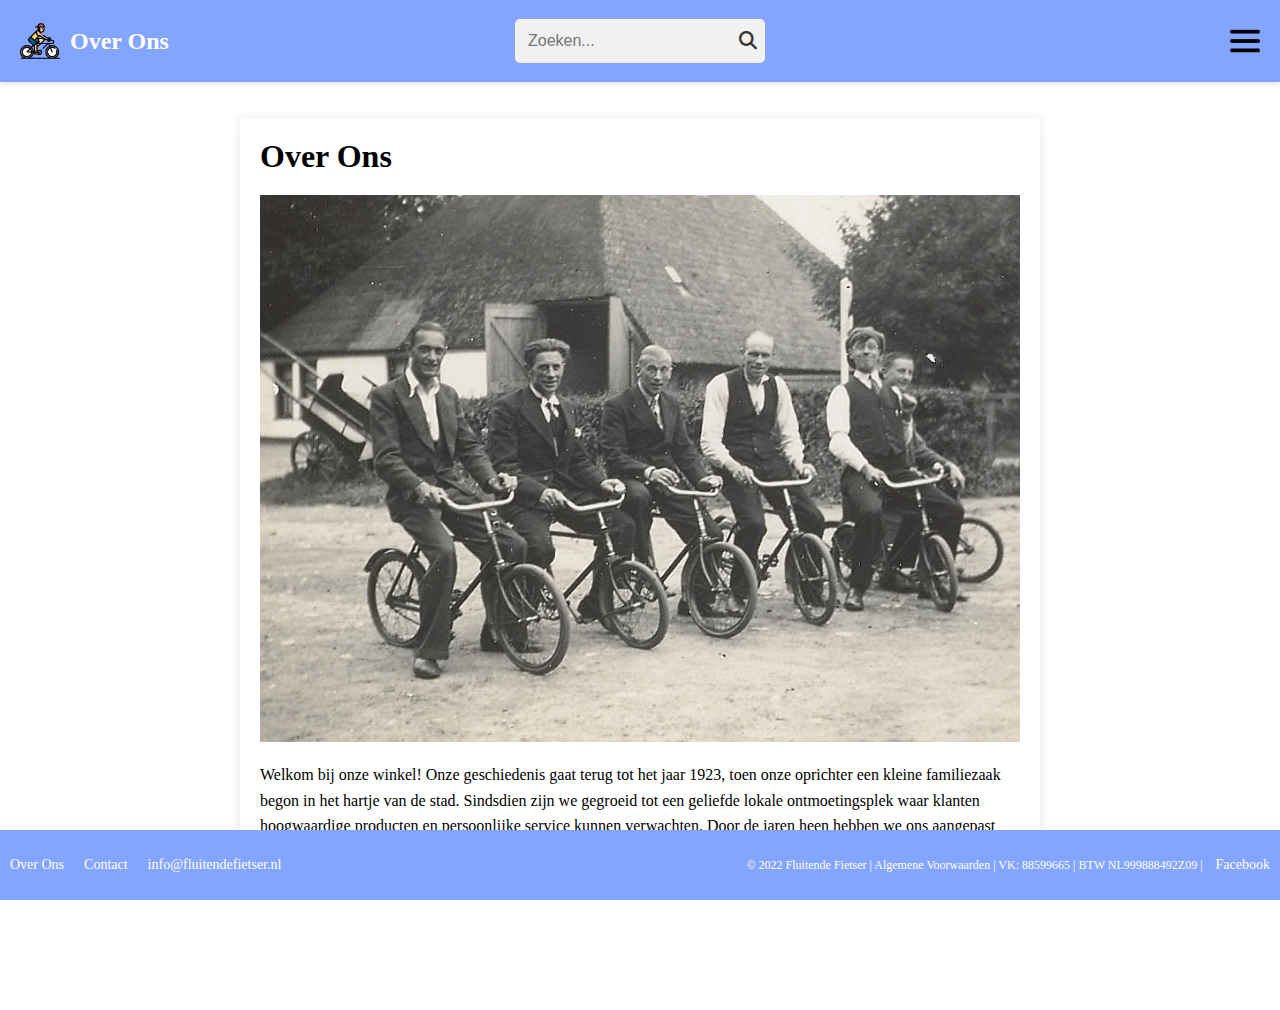
<file: fietser/pages/aboutpagina/index.html>
<!DOCTYPE html>
<html lang="en">
<head>
    <meta charset="UTF-8">
    <meta name="viewport" content="width=device-width, initial-scale=1.0">
    <title>Over ons</title>
    <link rel="stylesheet" href="./overons.css">
    <link
    rel="stylesheet"
    href="https://cdnjs.cloudflare.com/ajax/libs/font-awesome/6.4.2/css/all.min.css"
  />
</head>
<body>
    <nav class="navbar">
        <div class="logo-container">
            <img class="fietser" src="../homepagina/img/bicycle (1).png" alt="Fietsenpagina Logo">
            <h1>Over Ons</h1>
        </div>
        <div class="menu-icon" id="menu-icon">
            <img src="./img/menu.png" alt="Menu Icon">
        </div>
        <div class="search-container">
            <input type="search" placeholder="Zoeken..." id="searchInput" />
            <button id="searchButton">
              <i class="fa-solid fa-magnifying-glass"></i>
            </button>
          </div>
        <div class="menu-dropdown" id="menu-dropdown">
            <ul>
                <li><a href="/fietser/pages/fietsenpagina/fietsen.html">Fietsenpagina</a></li>
                <li><a href="/fietser/pages/homepagina/index.html">HomePagina</a></li>
                <li><a href="/fietser/pages/contactpagina/index.html">Contact</a></li>
                <li><a href="/fietser/pages/aboutpagina/index.html">Over ons</a></li>
            </ul>
        </div>
    </nav>

<br><br>
    <div class="container">
        <h1>Over Ons</h1>
        <img id="historicalImage" src="./img/03.jpg" alt="Historische foto van de winkel">
        <p id="historyText">Welkom bij onze winkel! Onze geschiedenis gaat terug tot het jaar 1923, toen onze oprichter een kleine familiezaak begon in het hartje van de stad. Sindsdien zijn we gegroeid tot een geliefde lokale ontmoetingsplek waar klanten hoogwaardige producten en persoonlijke service kunnen verwachten. Door de jaren heen hebben we ons aangepast aan de veranderende tijden, maar onze kernwaarden blijven onveranderd: kwaliteit, vertrouwen en klanttevredenheid.</p>
    </div>
    <br><br><br><br><br><br><br>



    
    <footer class="footer-navbar">
        <div class="footer-left">
            <a href="/fietser/pages/aboutpagina/index.html">Over Ons</a>
            <a href="/fietser/pages/contactpagina/index.html">Contact</a>
            <a href="mailto:info@fluitendefietser.nl">info@fluitendefietser.nl</a>
        </div>
        <div class="footer-right">
            © 2022 Fluitende Fietser | Algemene Voorwaarden | VK: 88599665 | BTW NL999888492Z09 | 
            <a href="https://facebook.com" target="_blank">Facebook</a>
        </div>
    </footer>


    <script src="./overons.js"></script>
</body>
</html>
</file>
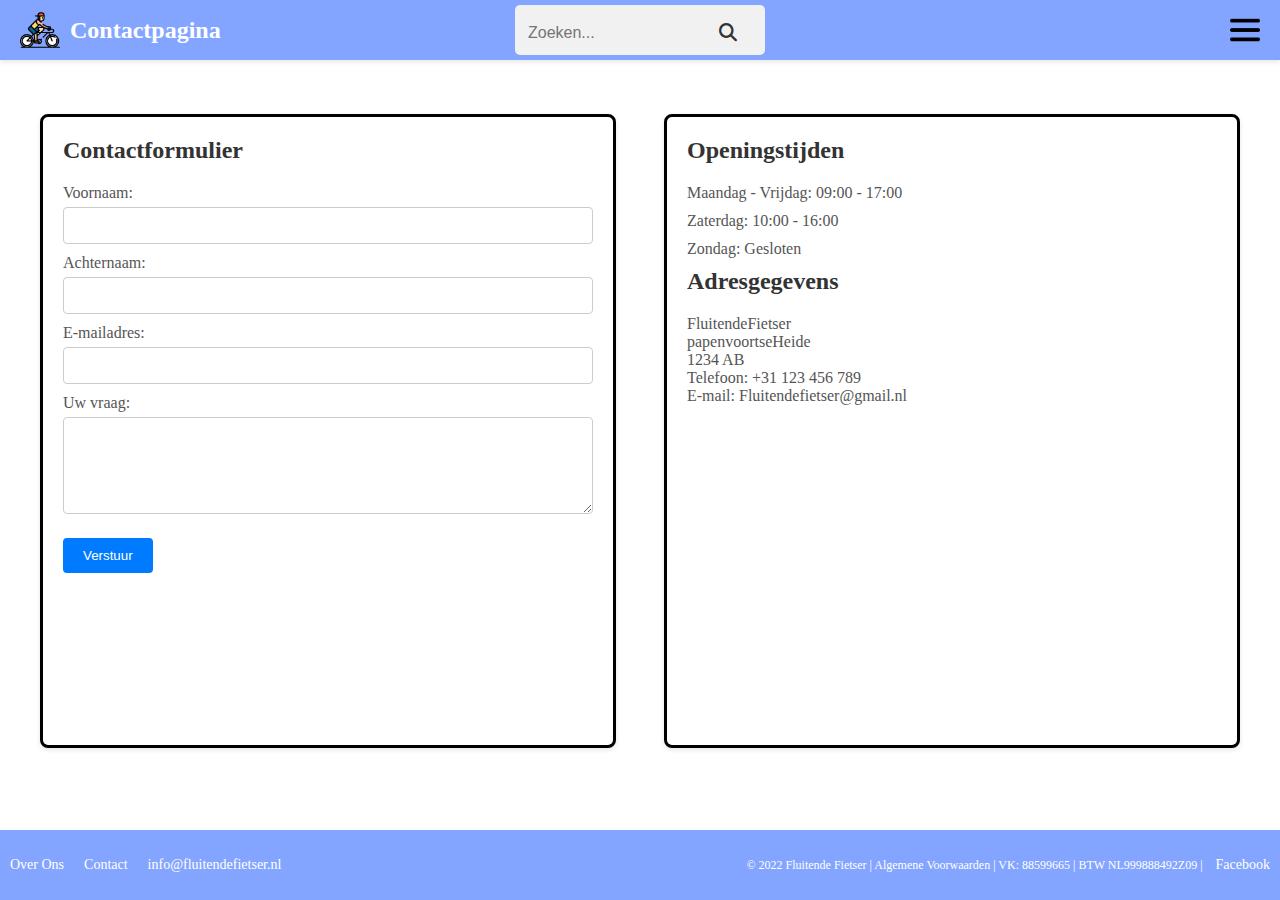
<file: fietser/pages/contactpagina/index.html>
<!DOCTYPE html>
<html lang="en">
<head>
    <meta charset="UTF-8">
    <meta name="viewport" content="width=device-width, initial-scale=1.0">
    <title>Contactpagina</title>
    <link rel="stylesheet" href="./contact.css">
    <link
    rel="stylesheet"
    href="https://cdnjs.cloudflare.com/ajax/libs/font-awesome/6.4.2/css/all.min.css"
  />
</head>
<body>
    <nav class="navbar">
        <div class="logo-container">
            <img class="fietser" src="../homepagina/img/bicycle (1).png" alt="Fietsenpagina Logo">
            <h1>Contactpagina</h1>
        </div>
        <div class="menu-icon" id="menu-icon">
            <img src="./img/menu.png" alt="Menu Icon">
        </div>
        <div class="search-container">
            <input type="search" placeholder="Zoeken..." id="searchInput" />
            <button id="searchButton">
              <i class="fa-solid fa-magnifying-glass"></i>
            </button>
          </div>
        <div class="menu-dropdown" id="menu-dropdown">
            <ul>
                <li><a href="/fietser/pages/fietsenpagina/fietsen.html">Fietsenpagina</a></li>
                <li><a href="/fietser/pages/homepagina/index.html">HomePagina</a></li>
                <li><a href="/fietser/pages/contactpagina/index.html">Contact</a></li>
                <li><a href="/fietser/pages/aboutpagina/index.html">Over ons</a></li>
            </ul>
        </div>
    </nav>
<br><br><br>

    <div class="container">
        <div class="form-section">
            <h2>Contactformulier</h2>
            <form id="contactForm">
                <label for="firstName">Voornaam:</label>
                <input type="text" id="firstName" name="firstName" required>

                <label for="lastName">Achternaam:</label>
                <input type="text" id="lastName" name="lastName" required>

                <label for="email">E-mailadres:</label>
                <input type="email" id="email" name="email" required>

                <label for="question">Uw vraag:</label>
                <textarea id="question" name="question" rows="5" required></textarea>

                <button type="submit">Verstuur</button>
            </form>
        </div>
        <div class="info-section">
            <h2>Openingstijden</h2>
            <p>Maandag - Vrijdag: 09:00 - 17:00</p>
            <p>Zaterdag: 10:00 - 16:00</p>
            <p>Zondag: Gesloten</p>

            <h2>Adresgegevens</h2>
            <p>FluitendeFietser<br>
            papenvoortseHeide<br>
            1234 AB<br>
            Telefoon: +31 123 456 789<br>
            E-mail: Fluitendefietser@gmail.nl</p>

            <div class="map">
                <iframe src="https://www.google.com/maps/embed?pb=!1m18!1m12!1m3!1d2448.646856295528!2d5.593374!3d51.474249!2m3!1f0!2f0!3f0!3m2!1i1024!2i768!4f13.1!3m3!1m2!1s0x47c6c5a0b1e1c8a7%3A0x5a0faa5c7eacf18d!2sSample%20Location!5e0!3m2!1sen!2snl!4v1698765432109" allowfullscreen="" loading="lazy"></iframe>
            </div>
        </div>
    </div>



<br><br><br><br><br><br><br>
    <footer class="footer-navbar">
        <div class="footer-left">
            <a href="/fietser/pages/aboutpagina/index.html">Over Ons</a>
            <a href="/fietser/pages/contactpagina/index.html">Contact</a>
            <a href="mailto:info@fluitendefietser.nl">info@fluitendefietser.nl</a>
        </div>
        <div class="footer-right">
            © 2022 Fluitende Fietser | Algemene Voorwaarden | VK: 88599665 | BTW NL999888492Z09 | 
            <a href="https://facebook.com" target="_blank">Facebook</a>
        </div>
    </footer>

<script src="./contact.js"></script>
</body>
</html>
</file>
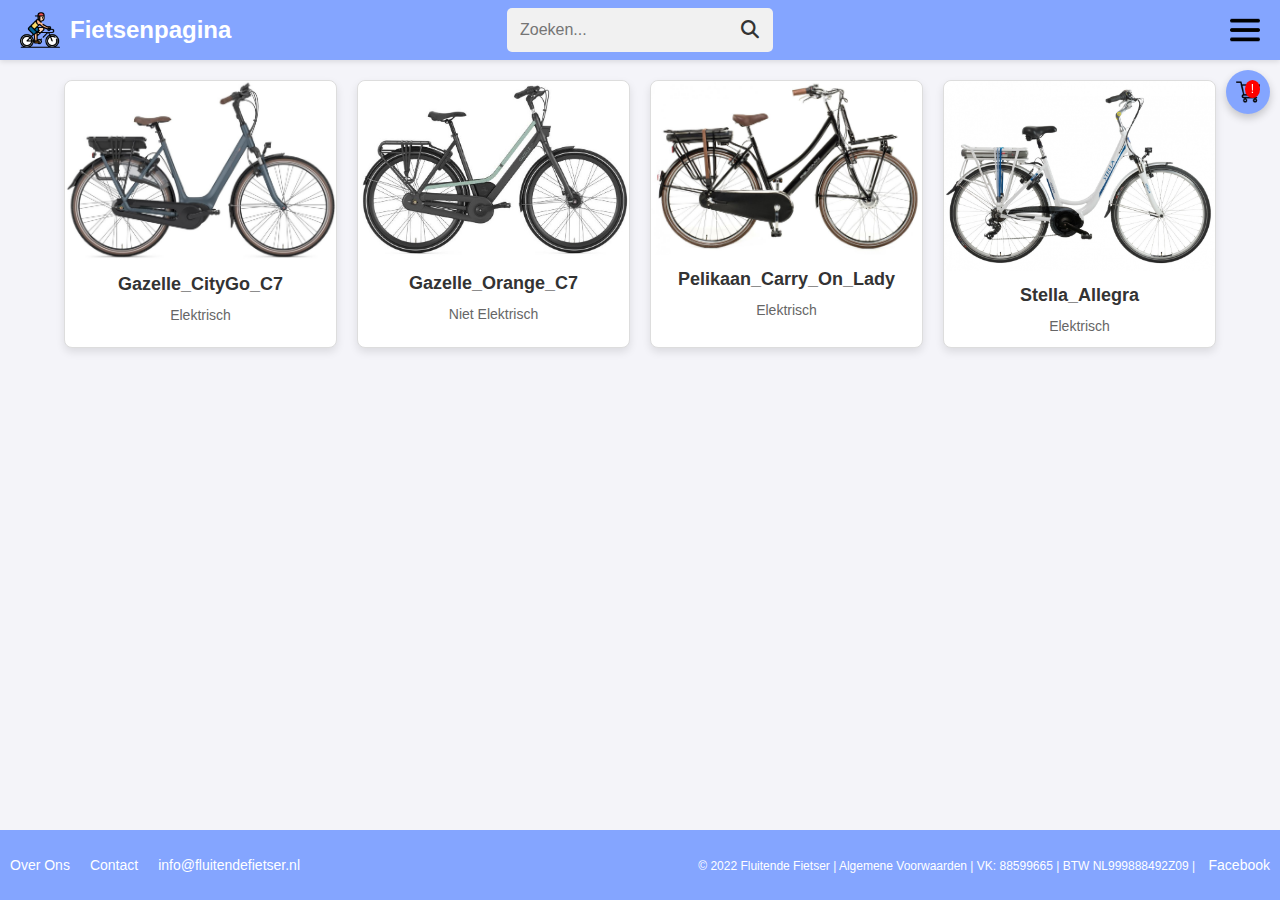
<file: fietser/pages/fietsenpagina/fietsen.html>
<!DOCTYPE html>
<html lang="tr">
<head>
    <meta charset="UTF-8">
    <meta name="viewport" content="width=device-width, initial-scale=1.0">
    <title>Fietsenpagina</title>
    <link rel="stylesheet" href="fiets.css">
    <link
      rel="stylesheet"
      href="https://cdnjs.cloudflare.com/ajax/libs/font-awesome/6.4.2/css/all.min.css"
    />
</head>
<body>
    <header>
    <nav class="navbar">
        <div class="logo-container">
            <img class="fietser" src="../homepagina/img/bicycle (1).png" alt="Fietsenpagina Logo">
            <h1>Fietsenpagina</h1>
        </div>
        <div class="menu-icon" id="menu-icon">
            <img src="./img/menu.png" alt="Menu Icon">
        </div>
        <div class="search-container">
            <input type="search" placeholder="Zoeken..." id="searchInput" />
            <button id="searchButton">
              <i class="fa-solid fa-magnifying-glass"></i>
            </button>
          </div>
        <div class="menu-dropdown" id="menu-dropdown">
            <ul>
                <li><a href="/fietser/pages/verhuurpagina/verhuur.html">Verhuurpagina</a></li>
                <li><a href="/fietser/pages/homepagina/index.html">HomePagina</a></li>
                <li><a href="/fietser/pages/contactpagina/index.html">Contact</a></li>
                <li><a href="/fietser/pages/aboutpagina/index.html">Over ons</a></li>
            </ul>
        </div>
        
    </nav>
</header>

<div class="cart-icon" id="cart-icon">
    <img src="./img/shopping-cart.png" alt="Cart Icon">
    <span id="cart-count">!</span>
</div>

<!-- Sepet İçeriği -->
<div id="cart-modal" class="modal">
    <div class="modal-content">
        <span class="close">&times;</span>
        <h2>Winkelwagen</h2>
        <ul id="cart-items"></ul>
        <p><strong>Totaalbedrag:</strong> €<span id="total-amount">0</span></p>
        <button id="checkout-button">Afrekenen</button>
    </div>
</div>

    <div class="container">
        <!-- Kartlar -->
        <a href="#card1" class="card" data-modal="modal1">
            <img src="./img/Gazelle_CityGo_C7.jpg" alt="Resim 1">
            <h3>Gazelle_CityGo_C7</h3>
            <p>Elektrisch</p>
        </a>
        

        
        <!-- Modal 1 -->
       <div id="modal1" class="modal">
    <div class="modal-content">
        <span class="close">&times;</span>
        <img class="cartimg" src="./img/Gazelle_CityGo_C7.jpg" alt="">
        <h2>Gazelle_CityGo_C7</h2>
        <p><strong>Stijl:</strong> Elektrisch</p>
        <p><strong>informatie:</strong>Vrouwenfiets </p>
        <p><strong>Prijs:</strong> €1500</p>
        <p><strong>Fietscode:</strong>2001</p>
        <p><strong>Kleur:</strong>Siklement</p>
        <label for="quantity1">Aantal:</label>
        <input type="number" id="quantity1" value="1" min="1">
        <label for="rentalTime1">Huurduur (dagen):</label>
        <input type="number" id="rentalTime1" value="1" min="1">
        <button onclick="addToCart('Gazelle_CityGo_C7', 1500, 'quantity1', 'rentalTime1')">Toevoegen</button>
    </div>
</div>
        <a href="#card2" class="card" data-modal="modal2">
            <img src="./img/Gazelle_Orange_C7.jpg" alt="Resim 2">
            <h3>Gazelle_Orange_C7</h3>
            <p>Niet Elektrisch</p>
        </a>
        
        <!-- Modal 2 -->
        <div id="modal2" class="modal">
            <div class="modal-content">
                <span class="close">&times;</span>
                <img class="cartimg" src="./img/Gazelle_Orange_C7.jpg" alt="">
                <h2>Gazelle_Orange_C7</h2>
                <p><strong>Stijl:</strong> Elektrisch</p>
                <p><strong>Informatie:</strong> vrouwenfiets </p>
                <p><strong>Prijs:</strong>€750</p>
                <p><strong>Fietscode:</strong>2002</p>
                <p><strong>Kleur:</strong>Zwart</p>
                <label for="quantity1">Aantal:</label>
                <input type="number" id="quantity1" value="1" min="1">
                <label for="rentalTime1">Huurduur (dagen):</label>
                <input type="number" id="rentalTime1" value="1" min="1">
                <button onclick="addToCart('Gazelle_CityGo_C7', 1500, 'quantity1', 'rentalTime1')">Toevoegen</button>
        
            </div>
        </div>

        <a href="#card3" class="card" data-modal="modal3">
            <img src="./img/Pelikaan_Carry_On_Lady.jpg" alt="Resim 3">
            <h3>Pelikaan_Carry_On_Lady</h3>
            <p>Elektrisch</p>
        </a>
        
        <!-- Modal 3 -->
        <div id="modal3" class="modal">
            <div class="modal-content">
                <span class="close">&times;</span>
                <img class="cartimg" src="./img/Pelikaan_Carry_On_Lady.jpg" alt="">
                <h2>Pelikaan_Carry_On_Lady</h2>
                <p><strong>Stijl:</strong> Elektrisch</p>
                <p><strong>Informatie:</strong>vrouwenfiets</p>
                <p><strong>Prijs:</strong> €1500</p>
                <p><strong>Fietscode:</strong>2003</p>
                <p><strong>Kleur:</strong>Orange</p>
                <label for="quantity1">Aantal:</label>
                <input type="number" id="quantity1" value="1" min="1">
                <label for="rentalTime1">Huurduur (dagen):</label>
                <input type="number" id="rentalTime1" value="1" min="1">
                <button onclick="addToCart('Gazelle_CityGo_C7', 1500, 'quantity1', 'rentalTime1')">Toevoegen</button>
        
            </div>
        </div>
        <a href="#card4" class="card" data-modal="modal4">
            <img src="./img/Stella_Allegra_voorwielmotor.jpg" alt="Resim 4">
            <h3>Stella_Allegra</h3>
            <p>Elektrisch</p>
        </a>
        
        <!-- Modal 4 -->
        <div id="modal4" class="modal">
            <div class="modal-content">
                <span class="close">&times;</span>
                <img class="cartimg" src="./img/Stella_Allegra_voorwielmotor.jpg" alt="">
                <h2>Stella_Allegra</h2>
                <p><strong>stijl:</strong> Elektrisch</p>
                <p><strong>Informatie:</strong> mannenfiets</p>
                <p><strong>Prijs:</strong> €2000</p>
                <p><strong>Fietscode:</strong>2004</p>
                <p><strong>Kleur:</strong>Wit</p>
                <label for="quantity1">Aantal:</label>
                <input type="number" id="quantity1" value="1" min="1">
                <label for="rentalTime1">Huurduur (dagen):</label>
                <input type="number" id="rentalTime1" value="1" min="1">
                <button onclick="addToCart('Gazelle_CityGo_C7', 1500, 'quantity1', 'rentalTime1')">Toevoegen</button>
        
            </div>
        </div>
    </div>
<br><br><br><br>
    <footer class="footer-navbar">
        <div class="footer-left">
            <a href="/fietser/pages/aboutpagina/index.html">Over Ons</a>
            <a href="/fietser/pages/contactpagina/index.html">Contact</a>
            <a href="mailto:info@fluitendefietser.nl">info@fluitendefietser.nl</a>
        </div>
        <div class="footer-right">
            © 2022 Fluitende Fietser | Algemene Voorwaarden | VK: 88599665 | BTW NL999888492Z09 | 
            <a href="https://facebook.com" target="_blank">Facebook</a>
        </div>
    </footer>



    <script src="./fiets.js"></script>
</body>
</html>
</file>
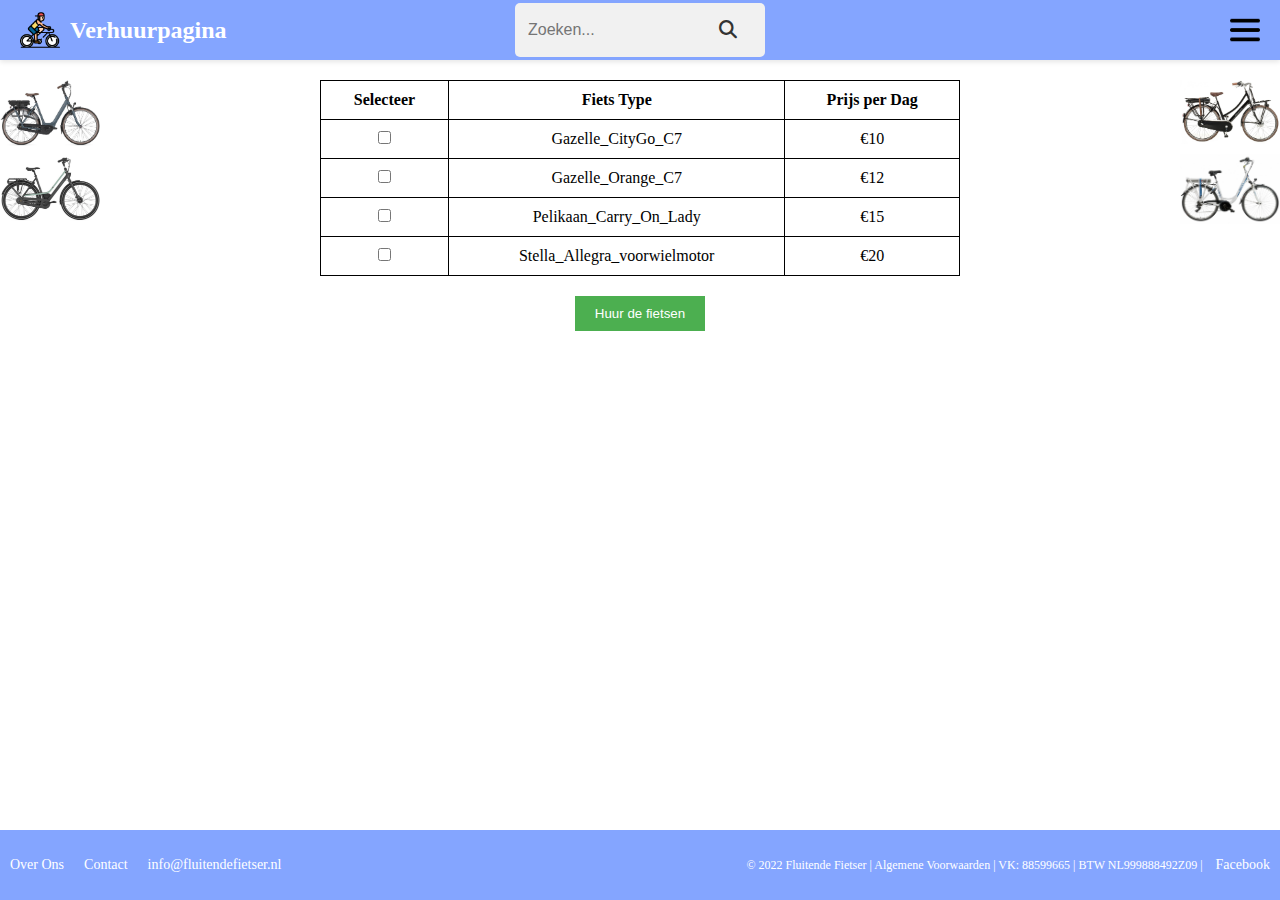
<file: fietser/pages/verhuurpagina/verhuur.html>
<!DOCTYPE html>
<html lang="en">
<head>
    <meta charset="UTF-8">
    <meta name="viewport" content="width=device-width, initial-scale=1.0">
    <title>Verhuurpagina</title>
    <link rel="stylesheet" href="./verhuur.css">
    <link
      rel="stylesheet"
      href="https://cdnjs.cloudflare.com/ajax/libs/font-awesome/6.4.2/css/all.min.css"
    />
</head>
<body>
    <nav class="navbar">
        <div class="logo-container">
            <img class="fietser" src="../homepagina/img/bicycle (1).png" alt="Fietsenpagina Logo">
            <h1>Verhuurpagina</h1>
        </div>
        <div class="menu-icon" id="menu-icon">
            <img src="./img/menu.png" alt="Menu Icon">
        </div>
        <div class="search-container">
            <input type="search" placeholder="Zoeken..." id="searchInput" />
            <button id="searchButton">
              <i class="fa-solid fa-magnifying-glass"></i>
            </button>
          </div>
        <div class="menu-dropdown" id="menu-dropdown">
            <ul>
              <li><a href="/fietser/pages/fietsenpagina/fietsen.html">Fietsenpagina</a></li>
              <li><a href="/fietser/pages/homepagina/index.html">HomePagina</a></li>
              <li><a href="/fietser/pages/contactpagina/index.html">Contact</a></li>
              <li><a href="/fietser/pages/aboutpagina/index.html">Over ons</a></li>
            </ul>
        </div>
        
    </nav>
    
    <div id="main-screen">
        <div class="container">
            <div class="image-container">
                <img src="./img/Gazelle_CityGo_C7.jpg" alt="Fiets 1">
                <img src="./img/Gazelle_Orange_C7.jpg" alt="Fiets 2">
            </div>
            <table>
                <tr>
                    <th>Selecteer</th>
                    <th>Fiets Type</th>
                    <th>Prijs per Dag</th>
                </tr>
                <tr>
                    <td><input type="checkbox" value="Fiets 1"></td>
                    <td>Gazelle_CityGo_C7</td>
                    <td>€10</td>
                </tr>
                <tr>
                    <td><input type="checkbox" value="Fiets 2"></td>
                    <td>Gazelle_Orange_C7</td>
                    <td>€12</td>
                </tr>
                <tr>
                    <td><input type="checkbox" value="Fiets 3"></td>
                    <td>Pelikaan_Carry_On_Lady</td>
                    <td>€15</td>
                </tr>
                <tr>
                    <td><input type="checkbox" value="Fiets 4"></td>
                    <td>Stella_Allegra_voorwielmotor</td>
                    <td>€20</td>
                </tr>
            </table>
            <div class="image-container">
                <img src="./img/Pelikaan_Carry_On_Lady.jpg" alt="Fiets 3">
                <img src="./img/Stella_Allegra_voorwielmotor.jpg" alt="Fiets 4">
            </div>
        </div>
        <div class="button-container">
            <button onclick="submitSelection()">Huur de fietsen</button>
        </div>
    </div>
    <br><br><br><br><br>

    <div id="details-screen" class="hidden">
        <div class="container">
           
            <div class="form-container">
                <div class="form-left">
                    <h3>Adresgegevens</h3>
                    <input type="text" placeholder="Naam" id="name">
                    <input type="email" placeholder="E-mail" id="email">
                    <input type="text" placeholder="Adres" id="address">
                    <input type="text" placeholder="Stad" id="city">
                    <input type="text" placeholder="Postcode" id="zipcode">
                    <button onclick="submitDetails()">Gegevens versturen</button>
                    <div id="confirmation-message" class="confirmation hidden">Gegevens verstuurd</div>
                </div>
                <div class="form-right">
                    <h3>Gekozen Fietsen</h3>
                    <div id="selected-bikes" class="selected-bikes-container"></div>
                </div>
            </div>
           
        </div>
    </div>
    <br><br><br><br>



    <footer class="footer-navbar">
        <div class="footer-left">
            <a href="/fietser/pages/aboutpagina/index.html">Over Ons</a>
            <a href="/fietser/pages/contactpagina/index.html">Contact</a>
            <a href="mailto:info@fluitendefietser.nl">info@fluitendefietser.nl</a>
        </div>
        <div class="footer-right">
            © 2022 Fluitende Fietser | Algemene Voorwaarden | VK: 88599665 | BTW NL999888492Z09 | 
            <a href="https://facebook.com" target="_blank">Facebook</a>
        </div>
    </footer>


    <script src="./verhuur.js"></script>
</body>
</html>
</file>
<file: fietser/pages/aboutpagina/overons.css>
*{
    margin: 0;
    padding: 0;
    box-sizing: border-box;
}

.navbar {
  display: flex;
  justify-content: space-between; 
  align-items: center; 
  background-color: #84A5FF;
  padding: 1px 20px;
  box-shadow: 0 2px 5px rgba(0, 0, 0, 0.1);
  position: relative;
}

.logo-container {
  display: flex;
  align-items: center;
  flex-shrink: 0; 
}

.logo-container img {
  width: 40px;
  margin-right: 10px;
}

.logo-container h1 {
  font-size: 24px;
  color: #fff;
  margin: 0;
  white-space: nowrap; 
}

.search-container {
  position: absolute; 
  left: 50%;
  transform: translateX(-50%);
  display: flex;
  align-items: center;
  background-color: #f1f1f1;
  padding: 8px;
  border-radius: 5px;
  width: 250px;
  flex-shrink: 0;
}

.search-container input {
  border: none;
  outline: none;
  padding: 5px;
  width: 100%;
  background: transparent;
  font-size: 16px;
}

.search-container button {
  border: none;
  background: none;
  cursor: pointer;
}

.search-container button i {
  font-size: 18px;
  color: #333;
}

.menu-icon {
  display: flex;
  align-items: center;
  justify-content: center;
  cursor: pointer;
  flex-shrink: 0; /* Menü simgesinin küçülmesini engeller */
}

.menu-icon img {
  width: 30px;
}

.menu-dropdown {
  display: none;
  position: absolute;
  top: 60px; 
  right: 10px;
  background-color: #fff;
  box-shadow: 0px 8px 16px rgba(0, 0, 0, 0.2);
  border-radius: 8px;
  overflow: hidden;
  z-index: 1000;
}

.menu-dropdown ul {
  list-style: none;
  margin: 0;
  padding: 0;
}

.menu-dropdown ul li {
  padding: 10px 20px;
}

.menu-dropdown ul li a {
  text-decoration: none;
  color: #333;
  font-size: 16px;
}

.menu-dropdown ul li a:hover {
  background-color: #f0f0f0;
}

.menu-dropdown.active {
  display: block;
}

/*Responsive*/
@media (max-width: 768px) {
  .menu-dropdown {
      width: 200px;
  }
}

@media (max-width: 768px) {
  @media (max-width: 768px) {
      .navbar {
          flex-direction: column;
          align-items: center;
      }
  
      .search-container {
          position: static; /* Ortalamak için absolute kaldır */
          transform: none;
          margin-top: 20px; /* Daha fazla boşluk bırak */
          width: 80%; /* Küçük ekranda daha geniş olsun */
          text-align: center;
          
      }
      .search-container{
        bottom: 10px;
      }
  .logo-container{
   letter-spacing: 3px;
   align-items: center;
   justify-content: center;
  }

  .menu-icon {
      margin-top: 10px; 
  }
}
}

.container {
    max-width: 800px;
    margin: 0 auto;
    background: #fff;
    padding: 20px;
    box-shadow: 0 0 10px rgba(0, 0, 0, 0.1);
}
img {
    max-width: 100%;
    height: auto;
    display: block;
    margin: 20px 0;
}
p {
    line-height: 1.6;
}



/*! footer */
.footer {
    background-color: #333;
    color: white;
    text-align: center;
    padding: 10px 0;
    position: sticky;
    bottom: 0;
    width: 100%;
    z-index: 1000;
}

.footer-navbar {
    background-color: #84A5FF;
    color: white;
    display: flex;
    justify-content: space-between;
    align-items: center;
    width: 100%;
    height: 70px;
    position: fixed; 
    bottom: 0;
    left: 0;
    z-index: 1000;
    flex-wrap: wrap;
}
.footer-navbar a {
    color: white;
    text-decoration: none; 
    font-size: 14px;
    margin:10px 10px; 
}

.footer-navbar a:hover {
    text-decoration:underline ; 
}

.footer-left {
    display: flex;
    align-items:center;
}

.footer-right {
    font-size: 12px;
}

@media (max-width: 550px){
  .slideshow-container{
    flex-direction: column;
  }
  .text{
    position: static;
    margin-top: 10px;
  }
}
</file>
<file: fietser/pages/contactpagina/contact.css>
*{
    margin: 0;
    padding: 0;
    box-sizing: border-box;
}


.navbar {
    display: flex;
    justify-content: space-between; 
    align-items: center; 
    background-color: #84A5FF;
    padding: 10px 20px;
    box-shadow: 0 2px 5px rgba(0, 0, 0, 0.1);
    position: relative;
  }
  
  .logo-container {
    display: flex;
    align-items: center;
    flex-shrink: 0; 
  }
  
  .logo-container img {
    width: 40px;
    margin-right: 10px;
  }
  
  .logo-container h1 {
    font-size: 24px;
    color: #fff;
    margin: 0;
    white-space: nowrap; 
  }
  
  .search-container {
    position: absolute; 
    left: 50%; 
    transform: translateX(-50%); 
    display: flex;
    align-items: center;
    background-color: #f1f1f1;
    padding: 8px;
    border-radius: 5px;
    width: 250px; /* Sabit genişlik */
    flex-shrink: 0; 
    height: 50px;
  }
  
  .search-container input {
    border: none;
    outline: none;
    padding: 5px;
    width: 100%;
    background: transparent;
    font-size: 16px;
  }
  
  .search-container button {
    border: none;
    background: none;
    cursor: pointer;
  }
  
  .search-container button i {
    font-size: 18px;
    color: #333;
    margin-bottom: 15px;
  }
  
  .menu-icon {
    display: flex;
    align-items: center;
    justify-content: center;
    cursor: pointer;
    flex-shrink: 0; 
  }
  
  .menu-icon img {
    width: 30px;
  }
  
  .menu-dropdown {
    display: none;
    position: absolute;
    top: 60px; 
    right: 10px;
    background-color: #fff;
    box-shadow: 0px 8px 16px rgba(0, 0, 0, 0.2);
    border-radius: 8px;
    overflow: hidden;
    z-index: 1000;
  }
  
  .menu-dropdown ul {
    list-style: none;
    margin: 0;
    padding: 0;
  }
  
  .menu-dropdown ul li {
    padding: 10px 20px;
  }
  
  .menu-dropdown ul li a {
    text-decoration: none;
    color: #333;
    font-size: 16px;
  }
  
  .menu-dropdown ul li a:hover {
    background-color: #f0f0f0;
  }
  
  .menu-dropdown.active {
    display: block;
  }
  
  /*Responsive*/
  @media (max-width: 768px) {
    .menu-dropdown {
        width: 200px;
    }
  }
  
  @media (max-width: 768px) {
    @media (max-width: 768px) {
        .navbar {
            flex-direction: column;
            align-items: center;
        }
    
        .search-container {
            position: static; 
            transform: none;
            margin-top: 20px; 
            width: 80%; 
            text-align: center;
        }
    .logo-container{
     letter-spacing: 3px;
     align-items: center;
     justify-content: center;
    }
  
    .menu-icon {
        margin-top: 10px; 
    }
  }
}

/*? HEADER  */

.container {
    display: flex;
    justify-content: space-between;
    max-width: 1200px;
    margin: 0 auto;
}
.form-section, .info-section {
    width: 48%;
    background: #fff;
    padding: 20px;
    border-radius: 8px;
    box-shadow: 0 2px 5px rgba(0, 0, 0, 0.1);
    border-style: solid;
}
h2 {
    color: #333;
    margin-bottom: 20px;
}
label {
    display: block;
    margin-top: 10px;
    color: #555;
    
}
input, textarea {
    width: 100%;
    padding: 10px;
    margin-top: 5px;
    border: 1px solid #ccc;
    border-radius: 4px;
    border: px solid black;
}
button {
    margin-top: 20px;
    padding: 10px 20px;
    background-color: #007BFF;
    color: white;
    border: none;
    border-radius: 4px;
    cursor: pointer;
}
button:hover {
    background-color: #0056b3;
}
.info-section p {
    margin: 10px 0;
    color: #555;
}

@media (max-width: 433px) {
    .container {
        flex-direction: column;
        align-items: center;
    }

    .form-section, .info-section {
        width: 100%; 
    }

    .info-section {
        order: 2; 
    }

    .form-section {
        order: 1; 
    }
}


.map {
    margin-top: 20px;
    height: 300px;
    width: 100%;
    border-radius: 8px;
    overflow: hidden;
}
iframe {
    width: 100%;
    height: 100%;
    border: none;
}



/*! footer */
.footer {
    background-color: #333;
    color: white;
    text-align: center;
    padding: 10px 0;
    position: sticky;
    bottom: 0;
    width: 100%;
    z-index: 1000;
}

.footer-navbar {
    background-color: #84A5FF;
    color: white;
    display: flex;
    justify-content: space-between;
    align-items: center;
    width: 100%;
    height: 70px;
    position: fixed; 
    bottom: 0;
    left: 0;
    z-index: 1000;
    flex-wrap: wrap;
}
.footer-navbar a {
    color: white;
    text-decoration: none; 
    font-size: 14px;
    margin:10px 10px; 
}

.footer-navbar a:hover {
    text-decoration:underline ; 
}

.footer-left {
    display: flex;
    align-items:center;
}

.footer-right {
    font-size: 12px;
}

@media (max-width: 550px){
  .slideshow-container{
    flex-direction: column;
  }
  .text{
    position: static;
    margin-top: 10px;
  }
}
</file>
<file: fietser/pages/fietsenpagina/fiets.css>
/* Genel Stil */
body {
    font-family: Arial, sans-serif;
    margin: 0;
    padding: 0;
    display: flex;
    flex-direction: column;
    min-height: 100vh;
    background-color: #f4f4f9;
}

.navbar {
    display: flex;
    justify-content: space-between; 
    align-items: center; 
    background-color: #84A5FF;
    padding: 10px 20px;
    box-shadow: 0 2px 5px rgba(0, 0, 0, 0.1);
    position: relative;
  }
  
  .logo-container {
    display: flex;
    align-items: center;
    flex-shrink: 0; 
  }
  
  .logo-container img {
    width: 40px;
    margin-right: 10px;
  }
  
  .logo-container h1 {
    font-size: 24px;
    color: #fff;
    margin: 0;
    white-space: nowrap; 
  }
  
  .search-container {
    position: absolute; 
    left: 50%; /* Ortaya alır */
    transform: translateX(-50%); /* Tam ortalamak için */
    display: flex;
    align-items: center;
    background-color: #f1f1f1;
    padding: 8px;
    border-radius: 5px;
    width: 250px; /* Sabit genişlik */
    flex-shrink: 0; /* Daralmayı engeller */
  }
  
  .search-container input {
    border: none;
    outline: none;
    padding: 5px;
    width: 100%;
    background: transparent;
    font-size: 16px;
  }
  
  .search-container button {
    border: none;
    background: none;
    cursor: pointer;
  }
  
  .search-container button i {
    font-size: 18px;
    color: #333;
  }
  
  .menu-icon {
    display: flex;
    align-items: center;
    justify-content: center;
    cursor: pointer;
    flex-shrink: 0; /* Menü simgesinin küçülmesini engeller */
  }
  
  .menu-icon img {
    width: 30px;
  }
  
  .menu-dropdown {
    display: none;
    position: absolute;
    top: 60px; 
    right: 10px;
    background-color: #fff;
    box-shadow: 0px 8px 16px rgba(0, 0, 0, 0.2);
    border-radius: 8px;
    overflow: hidden;
    z-index: 1000;
  }
  
  .menu-dropdown ul {
    list-style: none;
    margin: 0;
    padding: 0;
  }
  
  .menu-dropdown ul li {
    padding: 10px 20px;
  }
  
  .menu-dropdown ul li a {
    text-decoration: none;
    color: #333;
    font-size: 16px;
  }
  
  .menu-dropdown ul li a:hover {
    background-color: #f0f0f0;
  }
  
  .menu-dropdown.active {
    display: block;
  }
  
  /*Responsive*/
  @media (max-width: 768px) {
    .menu-dropdown {
        width: 200px;
    }
  }
  
  @media (max-width: 768px) {
    @media (max-width: 768px) {
        .navbar {
            flex-direction: column;
            align-items: center;
        }
    
        .search-container {
            position: static;
            transform: none;
            margin-top: 20px; 
            width: 80%; 
            text-align: center;
        }
    .logo-container{
     letter-spacing: 3px;
     align-items: center;
     justify-content: center;
    }
  
    .menu-icon {
        margin-top: 10px; 
    }
  }
}
/* Container */
.container {
    display: grid;
    grid-template-columns: repeat(auto-fit, minmax(250px, 1fr)); /* Responsive sütun sayısı */
    gap: 20px;
    width: 90%;
    max-width: 1200px;
    margin: 20px auto;
}


.card {
    background-color: white;
    border: 1px solid #ddd;
    border-radius: 8px;
    box-shadow: 0 4px 8px rgba(0, 0, 0, 0.1);
    overflow: hidden;
    text-align: center;
    transition: transform 0.3s ease, box-shadow 0.3s ease;
    cursor: pointer; 
    text-decoration: none;
}

.card:hover {
    transform: scale(1.05); 
    box-shadow: 0 8px 16px rgba(0, 0, 0, 0.2); 
}


.modal-content img {
    width: 100%; 
    height: auto; 
    border-radius: 8px; 
    margin-bottom: 15px; 
    max-height: 300px; 
    object-fit: cover; 
}

.modal {
    display: none; 
    position: fixed;
    z-index: 2000;
    left: 0;
    top: 0;
    width: 100%;
    height: 100%;
    background-color: rgba(0, 0, 0, 0.5); 
}

.modal-content {
    background-color: white;
    margin: 10% auto;
    padding: 20px;
    border-radius: 8px;
    width: 80%;
    max-width: 600px;
    position: relative;
}

.modal-content button{
background-color: yellowgreen;
color: white;
border-radius: 5px;
cursor: pointer;
transition: transform 0.3s ease, box-shadow 0.3s ease;
}

.modal-content button:hover{
    background-color:green;
    transform: scale(1.15); 
}

.modal-content p{
    font-size: 12px;
    
}

.close {
    position: absolute;
    right: 10px;
    top: 5px;
    font-size: 24px;
    font-weight: bold;
    color: #aaa;
    cursor: pointer;
}

.close:hover {
    color: #000;
}

.card img {
    width: 100%;
    height: auto;
    border-top-left-radius: 8px;
    border-top-right-radius: 8px;
}

.card h3 {
    margin: 10px 0;
    font-size: 18px;
    color: #333;
    transition: font-size 0.3s ease;
}

.card p {
    margin: 0 15px 10px;
    font-size: 14px;
    color: #666;
    line-height: 1.5;
    transition: font-size 0.3s ease;
}

@media (max-width: 600px) {

    .modal p{
      font-size: 100px;
    }
}


@media (max-width: 1200px) {
    .container {
        grid-template-columns: repeat(3, 1fr);
    }

    .container h3 {
        font-size: 16px;
    }

    .container p{
        font-size: 14px;
    }
     
}

@media (max-width: 900px) {
    .container {
        grid-template-columns: repeat(2, 1fr); 
    }

    .container h3 {
        font-size: 16px;
    }

    .container p{
        font-size: 10px;
    }
}

@media (max-width: 600px) {
    .container {
        grid-template-columns: repeat(1, 1fr); 
    }

    .container h3 {
        font-size: 16px;
    }

    .container p{  
        font-size: 10px;
    }

}

@media (max-width: 300px){
    .footer {
        height: 100px;
    }
}

.cart-icon {
    position: fixed;
    top: 70px;
    right: 10px;
    background-color: #84A5FF;
    color: white;
    padding: 10px;
    border-radius: 50%;
    cursor: pointer;
    display: flex;
    align-items: center;
    justify-content: center;
    box-shadow: 0 4px 8px rgba(0, 0, 0, 0.2);
}

.cart-icon img {
    width: 24px;
    height: 24px;
}

#cart-count {
    position: absolute;
    top: 10px;
    right: 10px;
    background-color: red;
    color: white;
    font-size: 12px;
    padding: 2px 6px;
    border-radius: 50%;
}

/* Sepet İçeriği */
#cart-modal {
    display: none;
    position: fixed;
    z-index: 2000;
    left: 0;
    top: 0;
    width: 100%;
    height: 100%;
    background-color: rgba(0, 0, 0, 0.5);
}

#cart-modal .modal-content {
    background-color: white;
    margin: 10% auto;
    padding: 20px;
    border-radius: 8px;
    width: 80%;
    max-width: 600px;
    position: relative;
}

#cart-items {
    list-style: none;
    padding: 0;
    margin: 0;
}

#cart-items li {
    display: flex;
    justify-content: space-between;
    padding: 10px 0;
    border-bottom: 1px solid #ddd;
}

#checkout-button {
    background-color: yellowgreen;
    color: white;
    border: none;
    padding: 10px;
    border-radius: 5px;
    cursor: pointer;
    transition: transform 0.3s ease;
}

#checkout-button:hover {
    background-color: green;
    transform: scale(1.1);
}

/*! Footer */

.footer {
    background-color: #333;
    color: white;
    text-align: center;
    padding: 10px 0;
    position: sticky;
    bottom: 0;
    width: 100%;
    z-index: 1000;
}

.footer-navbar {
    background-color: #84A5FF;
    color: white;
    display: flex;
    justify-content: space-between;
    align-items: center;
    width: 100%;
    height: 70px;
    position: fixed; 
    bottom: 0;
    left: 0;
    z-index: 1000;
    flex-wrap: wrap;
}
.footer-navbar a {
    color: white;
    text-decoration: none; 
    font-size: 14px;
    margin:10px 10px; 
}

.footer-navbar a:hover {
    text-decoration:underline ; 
}

.footer-left {
    display: flex;
    align-items:center;
}

.footer-right {
    font-size: 12px;
}
</file>
<file: fietser/pages/verhuurpagina/verhuur.css>
* {
  margin: 0;
  padding: 0;
  box-sizing: border-box;
}

.navbar {
  display: flex;
  justify-content: space-between;
  align-items: center;
  background-color: #84a5ff;
  padding: 10px 20px;
  box-shadow: 0 2px 5px rgba(0, 0, 0, 0.1);
  position: relative;
}

.logo-container {
  display: flex;
  align-items: center;
  flex-shrink: 0;
}

.logo-container img {
  width: 40px;
  margin-right: 10px;
}

.logo-container h1 {
  font-size: 24px;
  color: #fff;
  margin: 0;
  white-space: nowrap;
}

.search-container {
  position: absolute;
  left: 50%; 
  transform: translateX(-50%); 
  display: flex;
  align-items: center;
  background-color: #f1f1f1;
  padding: 8px;
  border-radius: 5px;
  width: 250px; /* Sabit genişlik */
  flex-shrink: 0; 
}

.search-container input {
  border: none;
  outline: none;
  padding: 5px;
  width: 100%;
  background: transparent;
  font-size: 16px;
}

.search-container button {
  border: none;
  background: none;
  cursor: pointer;
}

.search-container button i {
  font-size: 18px;
  color: #333;
}

.menu-icon {
  display: flex;
  align-items: center;
  justify-content: center;
  cursor: pointer;
  flex-shrink: 0; 
}

.menu-icon img {
  width: 30px;
}

.menu-dropdown {
  display: none;
  position: absolute;
  top: 60px;
  right: 10px;
  background-color: #fff;
  box-shadow: 0px 8px 16px rgba(0, 0, 0, 0.2);
  border-radius: 8px;
  overflow: hidden;
  z-index: 1000;
}

.menu-dropdown ul {
  list-style: none;
  margin: 0;
  padding: 0;
}

.menu-dropdown ul li {
  padding: 10px 20px;
}

.menu-dropdown ul li a {
  text-decoration: none;
  color: #333;
  font-size: 16px;
}

.menu-dropdown ul li a:hover {
  background-color: #f0f0f0;
}

.menu-dropdown.active {
  display: block;
}

/*Responsive*/
@media (max-width: 768px) {
  .menu-dropdown {
    width: 200px;
  }
}

@media (max-width: 768px) {
  @media (max-width: 768px) {
    .navbar {
      flex-direction: column;
      align-items: center;
    }

    .search-container {
      position: static;
      transform: none;
      margin-top: 20px; 
      width: 80%; 
      text-align: center;
    }
    .logo-container {
      letter-spacing: 3px;
      align-items: center;
      justify-content: center;
    }

    .menu-icon {
      margin-top: 10px;
    }
  }
}

.container {
  display: flex;
  justify-content: center;
  align-items: flex-start;
  width: 100%;
  margin-top: 20px;
}
.image-container {
  display: flex;
  flex-direction: column;
  align-items: center;
}
.image-container img {
  width: 100px; 
  height: auto;
  margin-bottom: 10px;
}
table {
  border-collapse: collapse;
  width: 50%;
  margin: 0 auto;
}
table,
th,
td {
  border: 1px solid black;
}
th,
td {
  padding: 10px;
  text-align: center;
}
.hidden {
  display: none;
}
.form-container {
  display: flex;
  justify-content: space-between;
  align-items: flex-start;
  width: 80%;
  margin-top: 20px;
}
.form-left {
  width: 45%;
}
.form-left input{
border: 2px solid black;
border-radius: 10px;

}

.form-right {
  width: 45%;
  text-align: center;
  border-radius: 10px;
}


input[type="text"],
input[type="email"] {
  width: 100%;
  padding: 8px;
  margin: 5px 0;
  box-sizing: border-box;
}
button {
  padding: 10px 20px;
  background-color: #4caf50;
  color: white;
  border: none;
  cursor: pointer;
}
button:hover {
  background-color: #45a049;
}
.confirmation {
  margin-top: 20px;
  font-weight: bold;
  color: green;
}
.bike-details {
  margin-top: 10px;
  text-align: center;
}
.selected-bikes-container {
  display: flex;
  flex-wrap: wrap;
  justify-content: center;
  gap: 20px;
}
.selected-bike-card {
  border: 1px solid #ccc;
  padding: 10px;
  width: 200px;
  text-align: center;
}
.selected-bike-card img {
  width: 100px;
  height: auto;
}

.button-container {
  display: flex;
  justify-content: center;
  margin-top: 20px;
}
@media (max-width: 375px) {
  .selected-bikes-container {
    flex-direction: column;
    align-items: center;
  }

  .selected-bike-card {
    width: 100%; 
    max-width: 100%;
  }

  .table-container {
    display: flex;
    justify-content: center;
    margin-top: 20px;
    order: 2;
  }

  table {
    width: 90%;
  }
}

.selected-bike-card {
  border: 1px solid #ccc;
  padding: 10px;
  width: 100%;
  max-width: 250px; 
  text-align: center;
}

.selected-bike-card img {
  width: 100%; 
  height: auto;
  max-height: 200px;
  object-fit: cover;
}

\.selected-bikes-container {
  display: flex;
  flex-wrap: wrap;
  justify-content: center;
  gap: 10px;
}

@media (max-width: 600px) {
  .selected-bikes-container {
    flex-direction: column;
    align-items: center;
  }

  .selected-bike-card {
    max-width: 90%;
  }
}

@media (max-width:560px){
  .container{
    flex-direction: column;
    align-items: center;
    justify-content: center;
    
  }
}

/*! footer */
.footer {
  background-color: #333;
  color: white;
  text-align: center;
  padding: 10px 0;
  position: sticky;
  bottom: 0;
  width: 100%;
  z-index: 1000;
}

.footer-navbar {
  background-color: #84a5ff;
  color: white;
  display: flex;
  justify-content: space-between;
  align-items: center;
  width: 100%;
  height: 70px;
  position: fixed; 
  bottom: 0;
  left: 0;
  z-index: 1000;
  flex-wrap: wrap;
}
.footer-navbar a {
  color: white;
  text-decoration: none;
  font-size: 14px;
  margin: 10px 10px;
}

.footer-navbar a:hover {
  text-decoration: underline;
}

.footer-left {
  display: flex;
  align-items: center;
}

.footer-right {
  font-size: 12px;
}

@media (max-width: 550px) {
  .slideshow-container {
    flex-direction: column;
  }
  .text {
    position: static;
    margin-top: 10px;
  }
}
</file>
